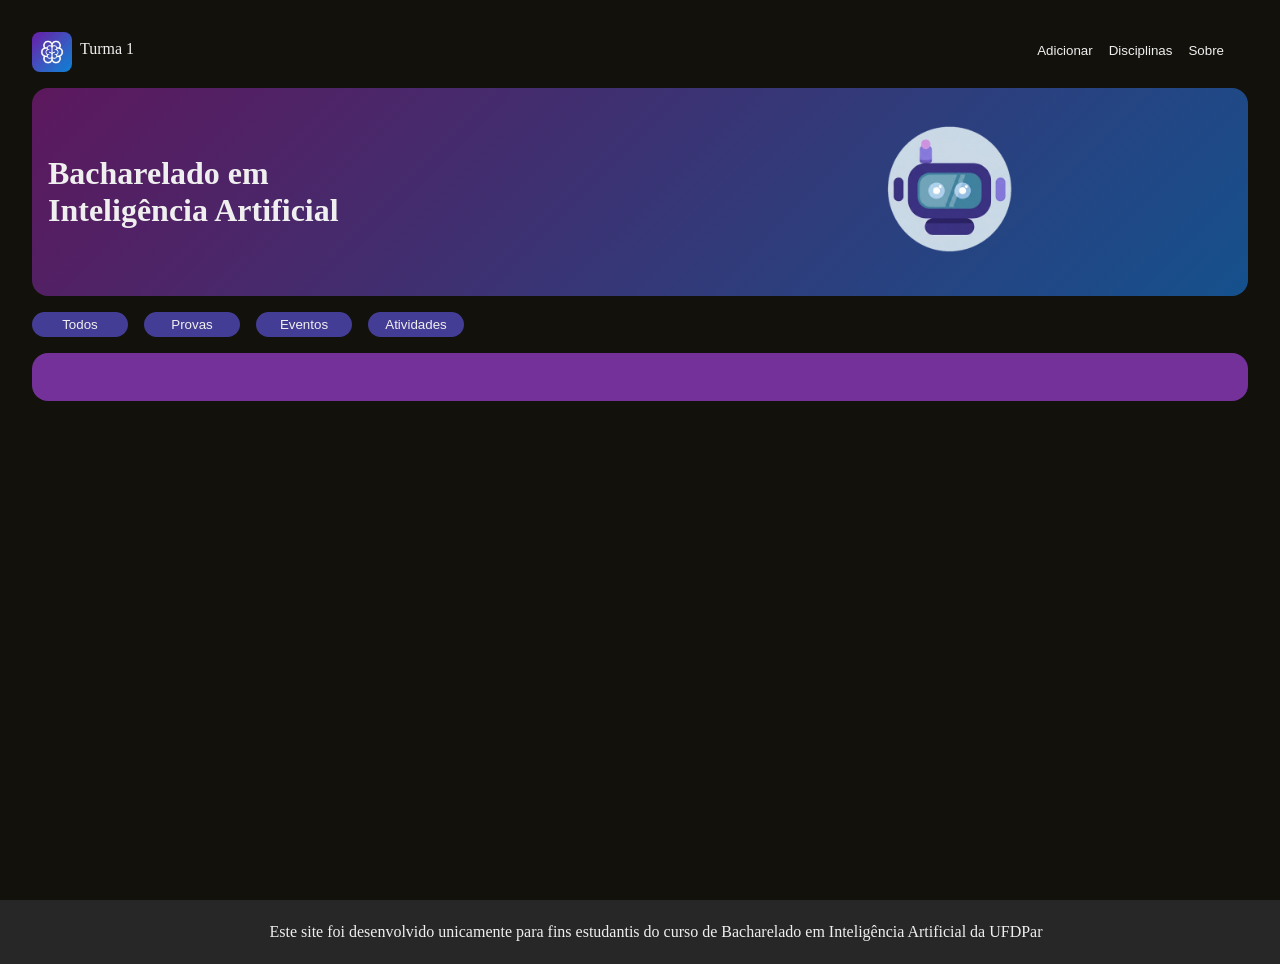
<file: templates/index.html>
<!DOCTYPE html>
<html lang="pt-br">
<head>
    <meta charset="UTF-8">
    <meta name="viewport" content="width=device-width, initial-scale=1.0">
    <link rel="stylesheet" href="../static/styles/style.css">
    <title>Gestão Acadêmica</title> 
</head>
<body>

    <header>

        <nav>
            <div class="Head-Icon">
                <img class="icon" src="../static/imgs/index/Head-Icon.jpg" height="50px">
                <li>Turma 1</li>
            </div>
            <ul>
                <a href="/new">
                    <button >
                        <li>Adicionar</li>
                    </button>
                </a>
                <a href="">
                    <button>
                        <li>Disciplinas</li>
                    </button>
                </a>
                <a href="">
                    <button>
                        <li>Sobre</li>
                    </button>
                </a>
            </ul>
        </nav>

        <div class="container">
            <div class="Head-Container">
                <div class="main-title">
                    <h1>Bacharelado em <br>Inteligência Artificial</h1>
                </div>
                <div class="agent-img">
                    <img class="agent" src="../static/imgs/index/agent-icon.png">
                </div>
            </div>
        </div>

    </header>

    <main>

        <div class="navagation-buttons">
            <button class="nav-button">Todos</button>
            <button class="nav-button">Provas</button>
            <button class="nav-button">Eventos</button>
            <button class="nav-button">Atividades</button>
        </div>

        <section class="content">

            <div class="box" id="box">
                
            </div>

        </section>

  </main>

    <footer>

        <div class="credits">
            <p>Este site foi desenvolvido unicamente para fins estudantis do curso de Bacharelado em Inteligência Artificial da UFDPar</p>
        </div>

    </footer>

    <script src="../static/js/script.js"></script>
</body>
</html>
</file>
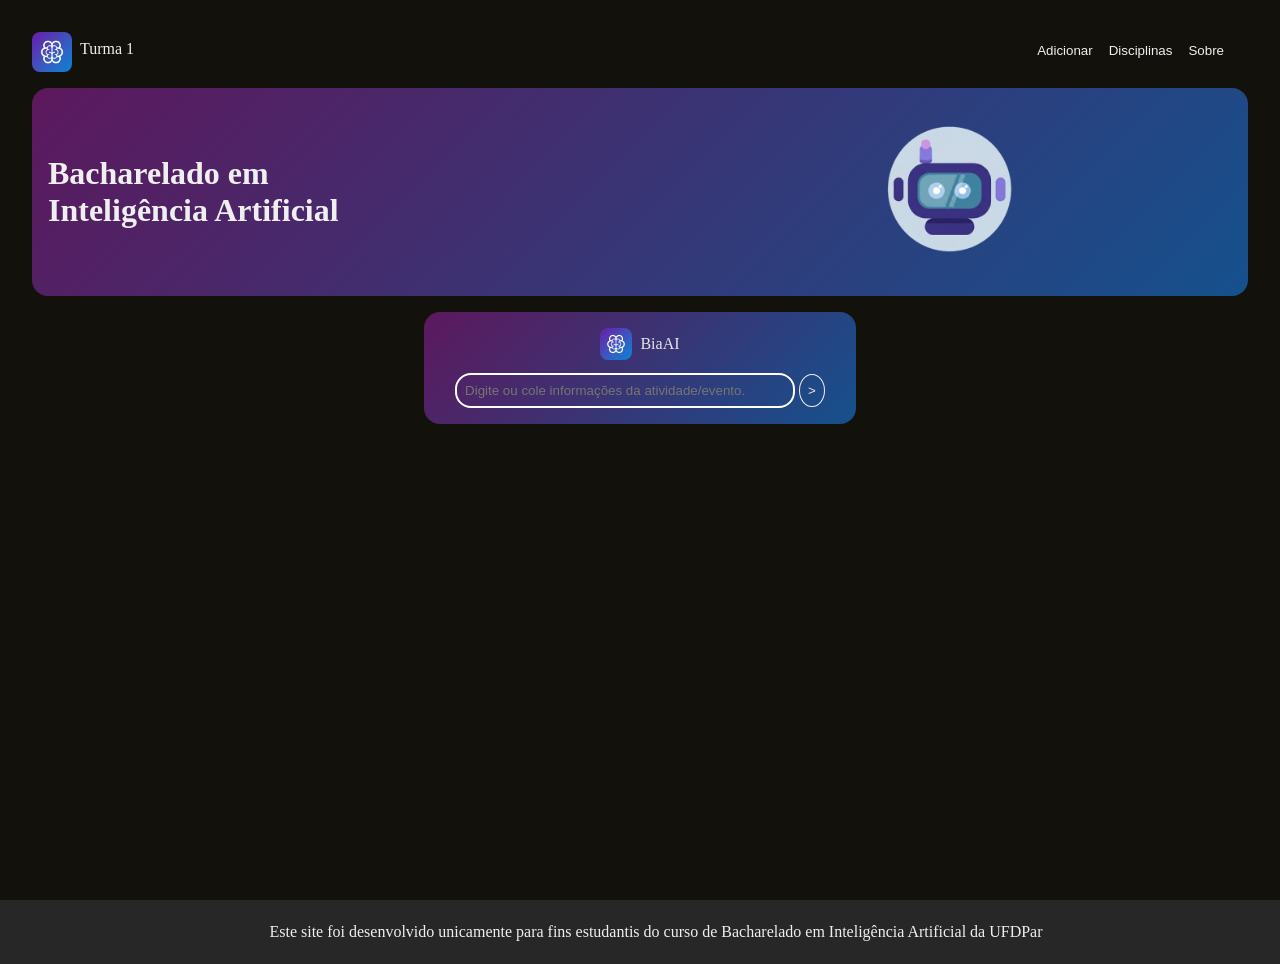
<file: templates/new.html>
<!DOCTYPE html>
<html lang="pt-br">
<head>
    <meta charset="UTF-8">
    <meta name="viewport" content="width=device-width, initial-scale=1.0">
    <link rel="stylesheet" href="../static/styles/new.css">
    <title>Calendário Acadêmico</title> 
</head>
<body>

    <header>

        <nav>
            <div class="Head-Icon">
                <img class="icon" src="../static/imgs/new/Head-Icon.jpg">
                <li>Turma 1</li>
            </div>
            <ul>
                <button>
                    <li>Adicionar</li>
                </button>
                <button>
                    <li>Disciplinas</li>
                </button>
                <button>
                    <li>Sobre</li>
                </button>
            </ul>
        </nav>

        <div class="container">
            <div class="Head-Container">
                <div class="main-title">
                    <h1>Bacharelado em <br>Inteligência Artificial</h1>
                </div>
                <div class="agent-img">
                    <img class="agent" src="../static/imgs/new/agent-icon.png">
                </div>
            </div>
        </div>

    </header>

    <main>
        <!-- Add new task -->

        <section class="new-task">
            <div class="container-chatbox">
                <div class="bia-ai">
                    <img class="AI-icon" src="../static/imgs/new/Head-Icon.jpg">
                    <p>BiaAI</p>
                </div>

                <div class="text-area">
                    <form action="/extrair-dados" id="formAI">
                        <input id="user-text" type="text" placeholder="Digite ou cole informações da atividade/evento.">
                        <button id = "send-text" type="button">></button>
                    </form>
                </div>
            </div>
            <!-- <div class="reponse-area"></div> -->

        </section>

        <section class="verification" id="verification">

        </section>

    </main>

    <footer>

        <div class="credits">
            <p>Este site foi desenvolvido unicamente para fins estudantis do curso de Bacharelado em Inteligência Artificial da UFDPar</p>
        </div>

    </footer>

    <script src="../static/js/new.js"></script>
</body>
</html>
</file>
<file: static/styles/style.css>
* {
    padding: 0;
    margin: 0;

}

body {
    background-color: #13110c;
    color: #f0efef;
    padding: 2rem;
    height: 100%;
    min-height: 100vh;
    display: flex;
    flex-direction: column;
}

header {
    height: 40%;
}

nav {
    display: flex;
    flex-direction: row;
    width: 100%;
    position: relative;
}

button {
    border: none;
    outline: none;
    background-color: transparent;
    color: #f0efef;
    cursor: pointer;
}

.Head-Icon {
    width: 50%;
    display: flex;
}

.icon {
    height: 2.5rem;
    width: 2.5rem;
    border-radius: 0.5rem;
}


ul {
    list-style: none;
    display: flex;
    margin-top: 0.2rem;
    position: absolute;
    right: 1rem;
}

li {
    padding: 0.5rem;
    background-color: transparent;
    list-style: none;
}

.container {
    background: linear-gradient(135deg, #5d185d, #15518d);
    border-radius: 1rem;
    margin-top: 1rem;
}

.Head-Container {
    display: flex;
}

.main-title {
    width: 50%;
    display: flex;
    align-items: center;
    padding-left: 1rem;
}

.agent-img {
    display: flex;
    align-items: center;
    justify-content: center;
    width: 50%;
}

.agent {
    height: 13rem;
}


main {
    height: 45vh;
    flex: 1;
}

.navagation-buttons {
    display: flex;
    gap: 1rem;
    padding-top: 1rem;
}

.nav-button {
    background-color: #443d96;
    border-radius: 0.8rem;
    padding: 0.3rem;
    width: 6rem;
}

.content {
    background-color: #733199;
    border-radius: 1rem;
    margin-top: 1rem;
    color: #f0efef;
    gap: 1rem;
    padding: 1.5rem;
}

.box {
    display: flex;
    flex-direction: column;
    gap: 0.5rem;
    max-height: 460px;
    overflow-y: auto;
    padding-right: 0.5rem;

    /* Firefox */
    scrollbar-width: thin;
    scrollbar-color: #443d96 transparent;
}

/* Chrome, Edge, Safari */
.box::-webkit-scrollbar {
    width: 8px;
}

.box::-webkit-scrollbar-track {
    background: transparent;
}

.box::-webkit-scrollbar-thumb {
    background-color: #443d96;
    border-radius: 8px;
}

.box::-webkit-scrollbar-thumb:hover {
    background-color: #a200ff;
}

.item {
    border: 1px solid #979696;
    border-radius: 8px;
    background-color: #520081;
}

footer {
    background-color: #272727 ;
    margin-left: -2rem;
    margin-right: -2rem;
    margin-bottom: -2rem;
    margin-top: 1rem;
    height: 4rem;
    width: calc(100% + 4rem);
    display: flex;
    align-items: center;
}

.credits {
    width: 100%;
    padding-left: 2rem;
    text-align: center;
}
</file>
<file: static/styles/new.css>
* {
    padding: 0;
    margin: 0;

}

body {
    background-color: #13110c;
    color: #f0efef;
    padding: 2rem;
    height: 100%;
    min-height: 100vh;
    display: flex;
    flex-direction: column;
}

header {
    height: 40%;
}

nav {
    display: flex;
    flex-direction: row;
    width: 100%;
    position: relative;
}

button {
    border: none;
    outline: none;
    background-color: transparent;
    color: #f0efef;
    cursor: pointer;
}

.Head-Icon {
    width: 50%;
    display: flex;
}

.icon {
    height: 2.5rem;
    width: 2.5rem;
    border-radius: 0.5rem;
}

.AI-icon {
    height: 2.0rem;
    width: 2.0rem;
    border-radius: 0.5rem;
}


ul {
    list-style: none;
    display: flex;
    margin-top: 0.2rem;
    position: absolute;
    right: 1rem;
}

li {
    padding: 0.5rem;
    background-color: transparent;
    list-style: none;
}

.container {
    background: linear-gradient(135deg, #5d185d, #15518d);
    border-radius: 1rem;
    margin-top: 1rem;
}

.Head-Container {
    display: flex;
}

.main-title {
    width: 50%;
    display: flex;
    align-items: center;
    padding-left: 1rem;
}

.agent-img {
    display: flex;
    align-items: center;
    justify-content: center;
    width: 50%;
}

.agent {
    height: 13rem;
}


main {
    height: 45vh;
    flex: 1;
}

.new-task {
    display: flex;
    flex-direction: column;
    gap: 2rem;
    align-items: center;
}

.container-chatbox {
    background: linear-gradient(135deg, #5d185d, #15518d);
    border-radius: 1rem;
    margin-top: 1rem;
    height: 5rem;
    padding: 1rem;
    position: relative;
    display: flex;
    flex-direction: column;
    align-items: center;
    width: 25rem;
}

.bia-ai {
    display: flex;
    align-items: center;
    gap: 0.5rem;
    color: rgb(228, 228, 228);
}

.text-area {
    position: absolute;
    bottom: 1rem;
}

input {
    border: solid rgb(255, 255, 255) 2px;
    background-color: transparent;
    border-radius: 1rem;
    padding: 0.5rem;
    width: 20rem;
    color: #f0efef;
    outline: none;
}

.response-area {
    display: flex;
}

h2 {
    text-align: center;
}

.text-areaAI {
    background-color: transparent;
    border-radius: 0.4rem;
    height: 100%;
    width: 20rem;
    text-align: left;

    max-height: 300px;
    overflow-y: auto;
    padding-right: 0.5rem;

    /* Firefox */
    scrollbar-width: thin;
    scrollbar-color: #443d96 transparent;
}

#send-text {
    border-radius: 50%;
    border: solid rgb(240, 239, 238) 1.5px;
    padding: 0.5rem;
    color: antiquewhite;
    transition: 1s;
}

#send-text:hover {
    background-color: white;
    color: rgb(4, 41, 253);
}

.response {
    background: linear-gradient(135deg, #5d185d, #15518d);
    height: 12rem;
    width: 40rem;
    border-radius: 1rem;
    padding: 1rem;
    display: flex;
    flex-direction: column;
}

.verification {
    margin-top: 1rem;
    display: flex;
    justify-content: center;
    flex-direction: column;
    gap: 1rem;
    align-items: center;
}

.verification-area {
    display: flex;
    gap: 10rem;
}

#send {
    background-color: #04d8fe;
    color: #13110c;
    border-radius: 0.7rem;
    padding: 0.2rem;
    cursor: pointer;
    width: 5rem;
}
#edit {
    background-color: #fe04b3;
    color: #13110c;
    border-radius: 0.7rem;
    padding: 0.2rem;
    cursor: pointer;
    width: 5rem;
}

.box {
    display: flex;
    flex-direction: column;
    gap: 0.5rem;
    max-height: 460px;
    overflow-y: auto;
    padding-right: 0.5rem;

    /* Firefox */
    scrollbar-width: thin;
    scrollbar-color: #443d96 transparent;
}

/* Chrome, Edge, Safari */
.box::-webkit-scrollbar {
    width: 8px;
}

.box::-webkit-scrollbar-track {
    background: transparent;
}

.box::-webkit-scrollbar-thumb {
    background-color: #443d96;
    border-radius: 8px;
}

.box::-webkit-scrollbar-thumb:hover {
    background-color: #a200ff;
}

.item {
    border: 1px solid #979696;
    border-radius: 8px;
    background-color: #520081;
}

footer {
    background-color: #272727 ;
    margin-left: -2rem;
    margin-right: -2rem;
    margin-bottom: -2rem;
    margin-top: 1rem;
    height: 4rem;
    width: calc(100% + 4rem);
    display: flex;
    align-items: center;
}

.credits {
    width: 100%;
    padding-left: 2rem;
    text-align: center;
}
</file>
